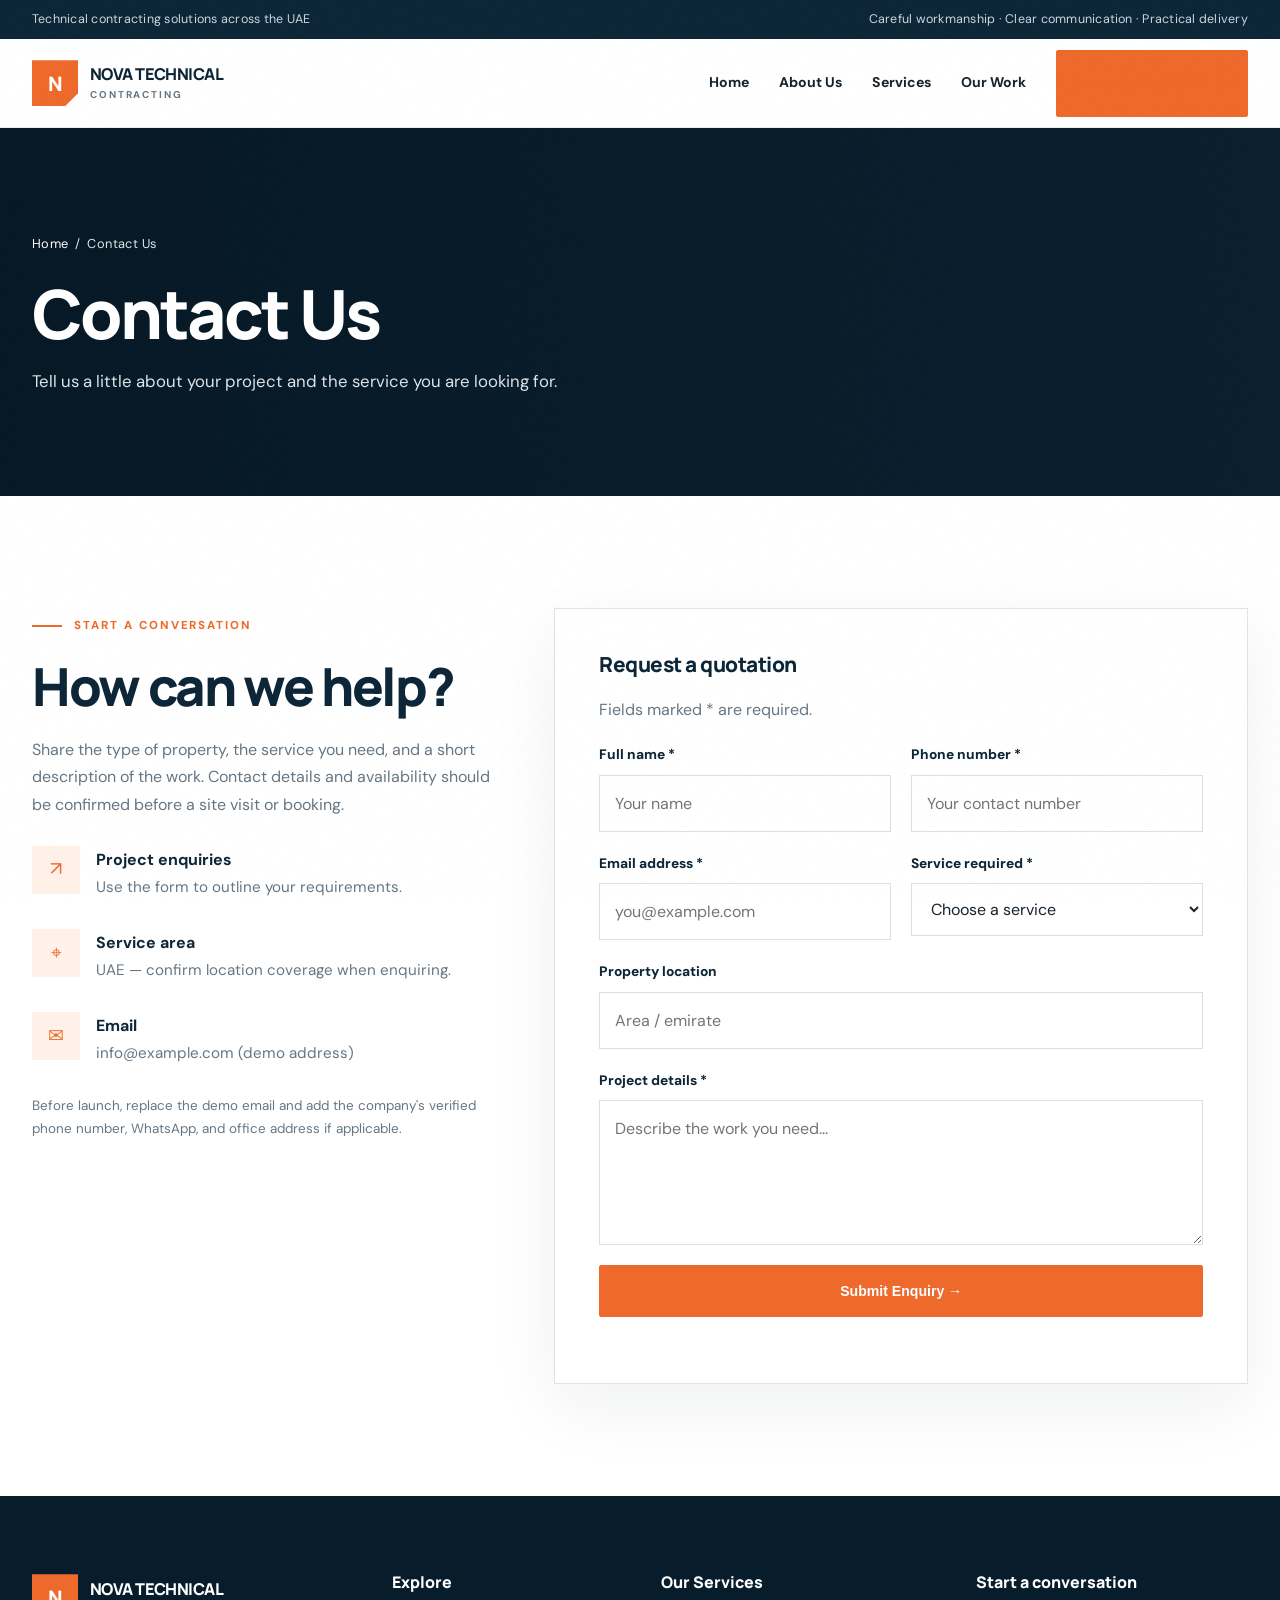
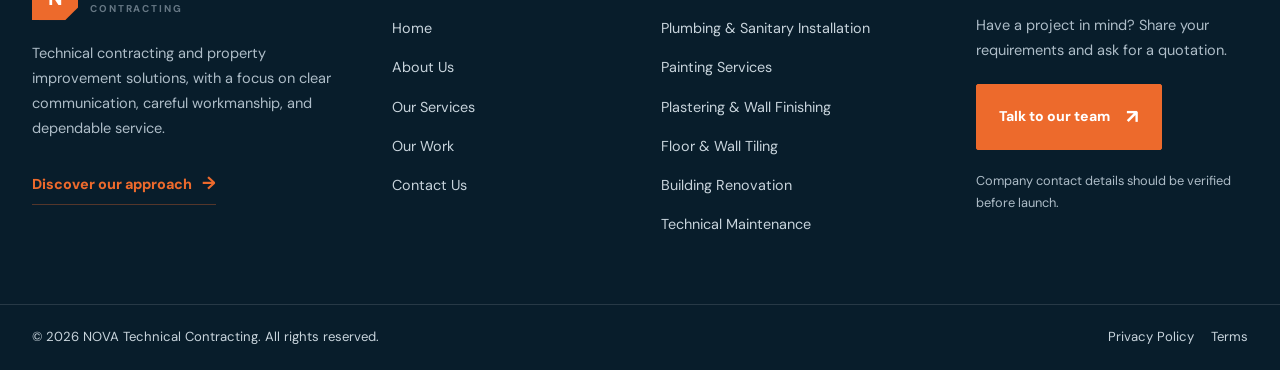
<file: technical-contracting-site/contact.html>
<!doctype html><html lang="en"><head><meta charset="utf-8"><meta name="viewport" content="width=device-width, initial-scale=1"><meta name="description" content="Contact our team about technical contracting, plumbing, painting, tiling, renovation, and property maintenance enquiries in the UAE."><meta name="theme-color" content="#102a43"><link rel="canonical" href="https://www.example.com/contact.html"><link rel="stylesheet" href="./assets/styles.css"><title>Contact Us | NOVA Technical Contracting</title><script type="application/ld+json">{"@context":"https://schema.org","@type":"GeneralContractor","name":"NOVA Technical Contracting","description":"Technical contracting and property improvement services in the UAE","url":"https://www.example.com"}</script></head><body><div id="header"></div><main data-title="Contact Us"><section class="page-hero"><div class="container"><div class="breadcrumbs"><a href="./index.html">Home</a> &nbsp;/&nbsp; Contact Us</div><h1>Contact Us</h1><p>Tell us a little about your project and the service you are looking for.</p></div></section><section class="section"><div class="container contact-grid"><div><span class="eyebrow">Start a conversation</span><h2>How can we help?</h2><p>Share the type of property, the service you need, and a short description of the work. Contact details and availability should be confirmed before a site visit or booking.</p><div class="contact-item"><div class="contact-icon">↗</div><div><strong>Project enquiries</strong><span>Use the form to outline your requirements.</span></div></div><div class="contact-item"><div class="contact-icon">⌖</div><div><strong>Service area</strong><span>UAE — confirm location coverage when enquiring.</span></div></div><div class="contact-item"><div class="contact-icon">✉</div><div><strong>Email</strong><a href="mailto:info@example.com">info@example.com (demo address)</a></div></div><p style="font-size:.84rem">Before launch, replace the demo email and add the company's verified phone number, WhatsApp, and office address if applicable.</p></div><div class="form-card"><h3>Request a quotation</h3><p>Fields marked * are required.</p><form id="contact-form"><div class="form-grid"><div class="field"><label for="name">Full name *</label><input id="name" name="name" required autocomplete="name" placeholder="Your name"></div><div class="field"><label for="phone">Phone number *</label><input id="phone" name="phone" required autocomplete="tel" placeholder="Your contact number"></div><div class="field"><label for="email">Email address *</label><input id="email" name="email" type="email" required autocomplete="email" placeholder="you@example.com"></div><div class="field"><label for="service">Service required *</label><select id="service" name="service" required><option value="">Choose a service</option><option>Plumbing & Sanitary Installation</option><option>Painting Services</option><option>Plastering & Wall Finishing</option><option>Floor & Wall Tiling</option><option>Building Renovation</option><option>Technical Maintenance</option><option>Other / Not sure</option></select></div><div class="field full"><label for="location">Property location</label><input id="location" name="location" placeholder="Area / emirate"></div><div class="field full"><label for="details">Project details *</label><textarea id="details" name="details" required placeholder="Describe the work you need..."></textarea></div><div class="field full"><button class="btn" type="submit">Submit Enquiry →</button><div class="form-status" role="status" aria-live="polite"></div></div></div></form></div></div></section></main><div id="footer"></div><script src="./assets/site.js" defer></script></body></html>
</file>
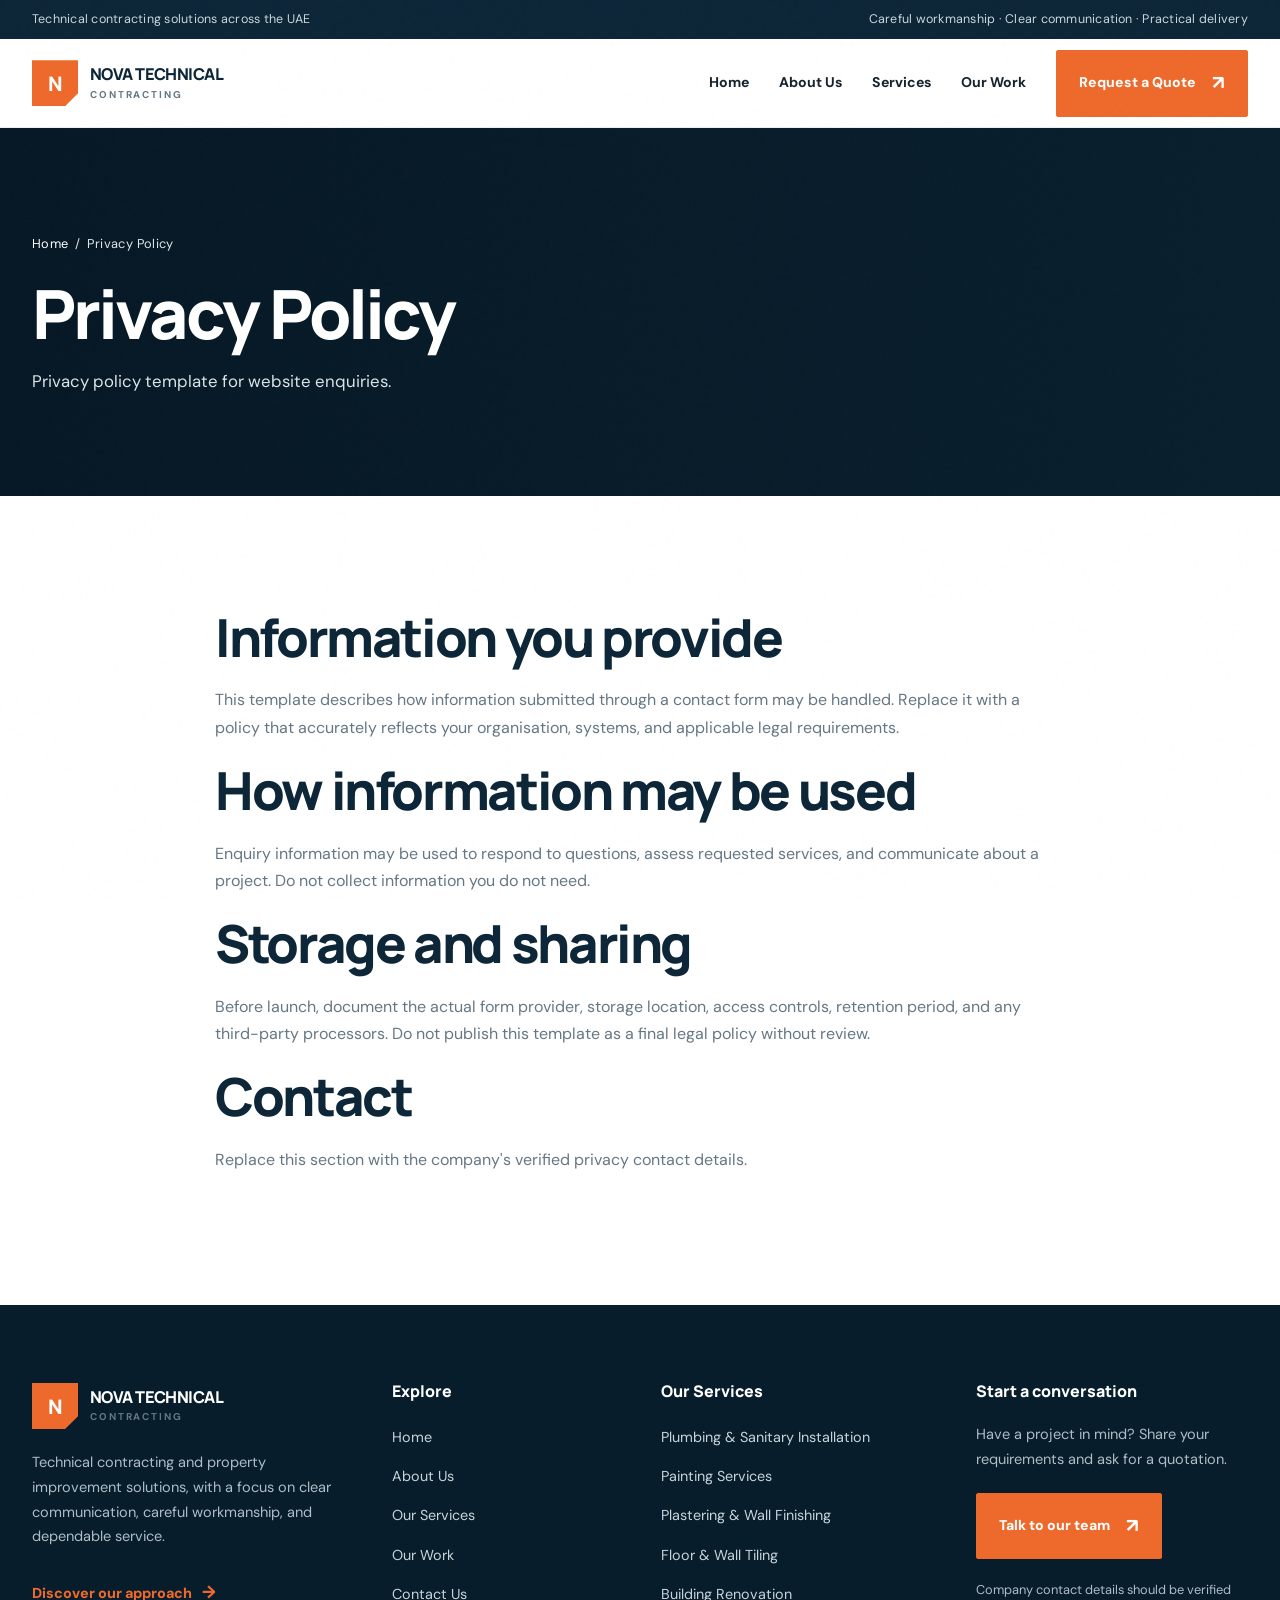
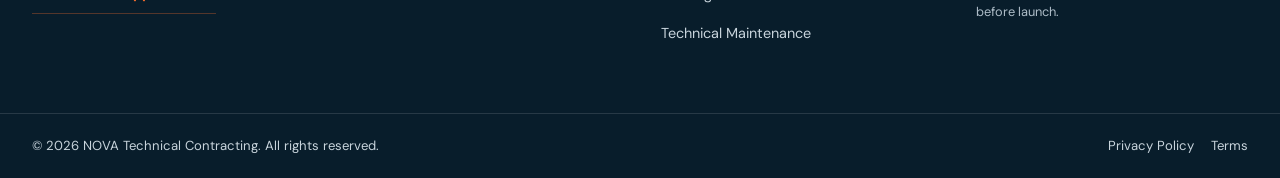
<file: technical-contracting-site/privacy.html>
<!doctype html><html lang="en"><head><meta charset="utf-8"><meta name="viewport" content="width=device-width, initial-scale=1"><meta name="description" content="Privacy policy template for website enquiries."><meta name="theme-color" content="#102a43"><link rel="canonical" href="https://www.example.com/privacy.html"><link rel="stylesheet" href="./assets/styles.css"><title>Privacy Policy | NOVA Technical Contracting</title><script type="application/ld+json">{"@context":"https://schema.org","@type":"GeneralContractor","name":"NOVA Technical Contracting","description":"Technical contracting and property improvement services in the UAE","url":"https://www.example.com"}</script></head><body><div id="header"></div><main data-title="Privacy Policy"><section class="page-hero"><div class="container"><div class="breadcrumbs"><a href="./index.html">Home</a> &nbsp;/&nbsp; Privacy Policy</div><h1>Privacy Policy</h1><p>Privacy policy template for website enquiries.</p></div></section><section class="section"><div class="container" style="max-width:850px"><h2>Information you provide</h2><p>This template describes how information submitted through a contact form may be handled. Replace it with a policy that accurately reflects your organisation, systems, and applicable legal requirements.</p><h2>How information may be used</h2><p>Enquiry information may be used to respond to questions, assess requested services, and communicate about a project. Do not collect information you do not need.</p><h2>Storage and sharing</h2><p>Before launch, document the actual form provider, storage location, access controls, retention period, and any third-party processors. Do not publish this template as a final legal policy without review.</p><h2>Contact</h2><p>Replace this section with the company's verified privacy contact details.</p></div></section></main><div id="footer"></div><script src="./assets/site.js" defer></script></body></html>
</file>
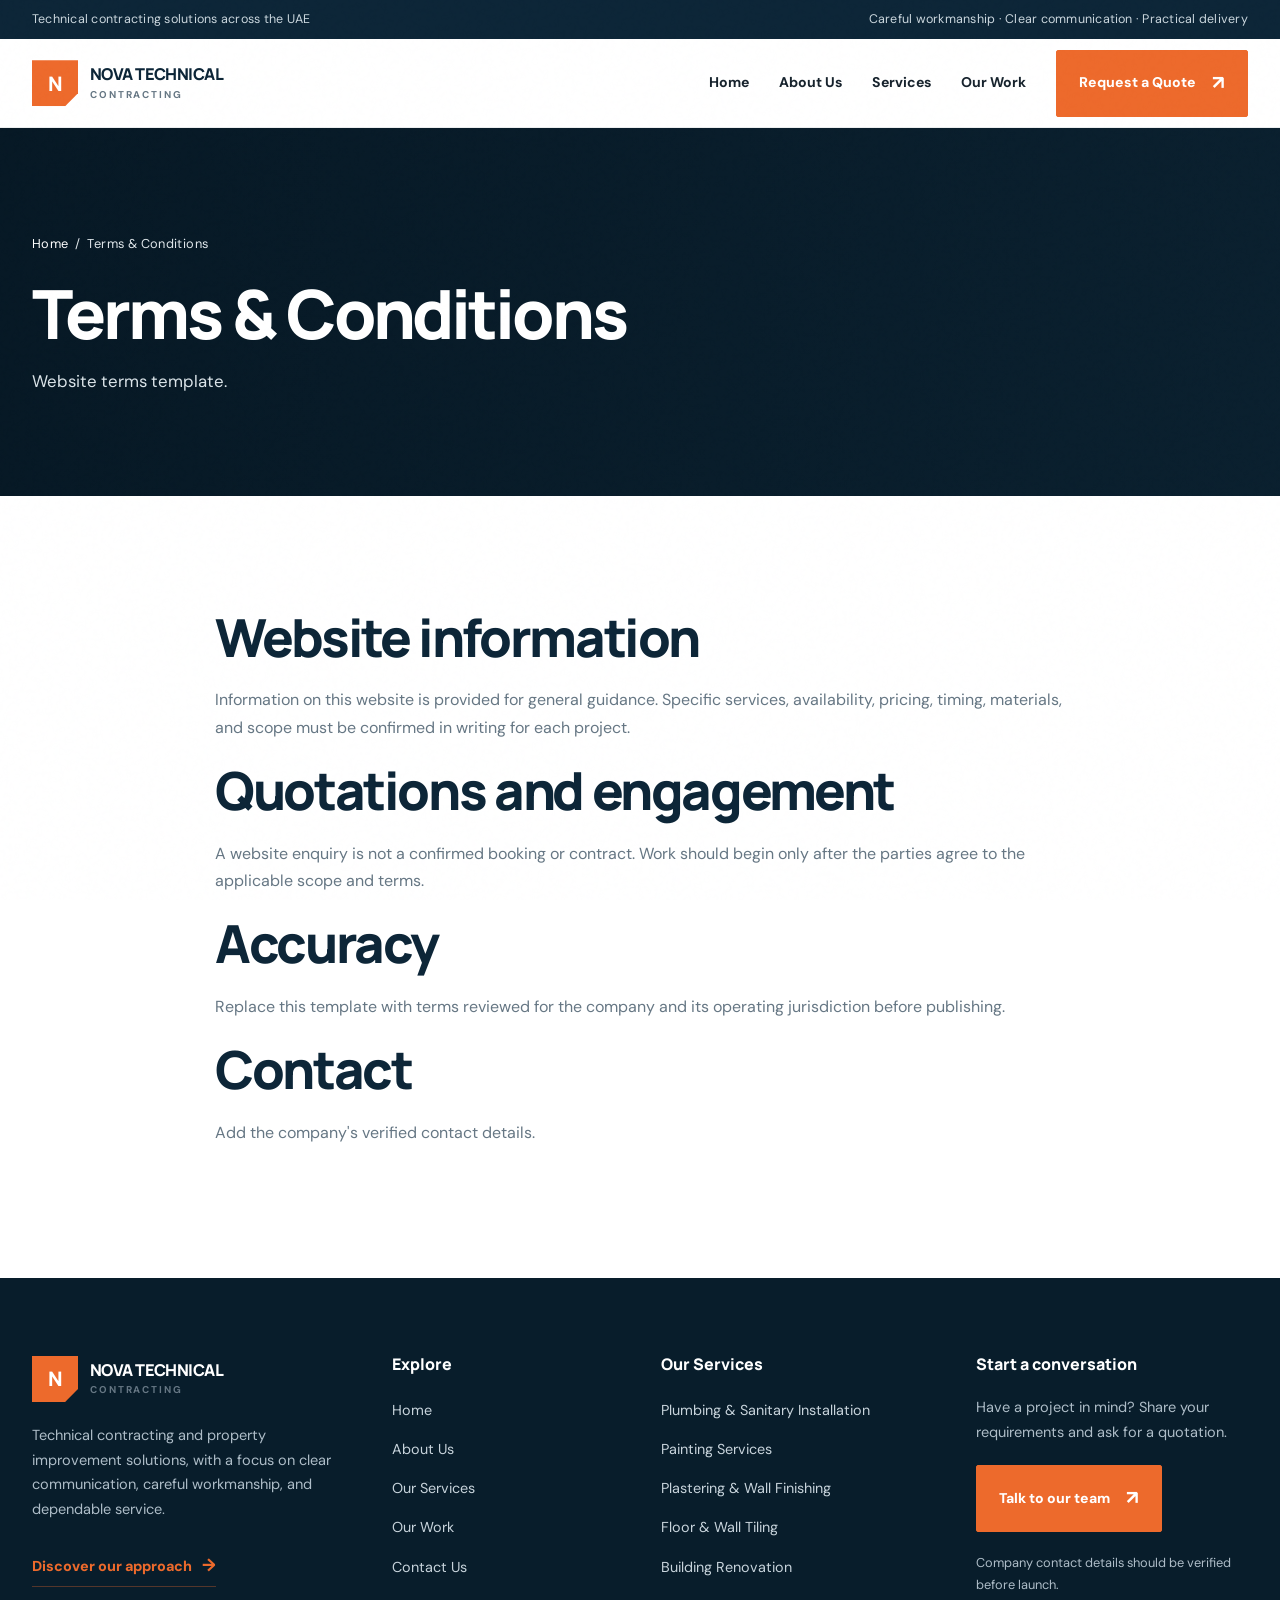
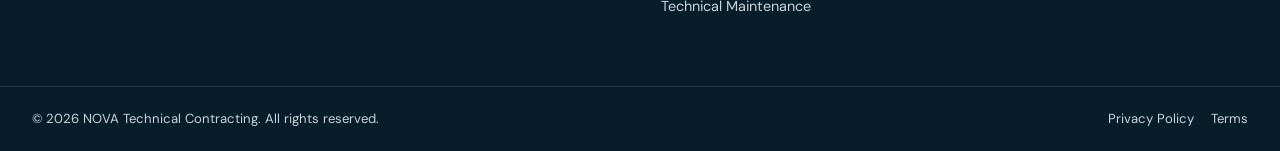
<file: technical-contracting-site/terms.html>
<!doctype html><html lang="en"><head><meta charset="utf-8"><meta name="viewport" content="width=device-width, initial-scale=1"><meta name="description" content="Website terms template."><meta name="theme-color" content="#102a43"><link rel="canonical" href="https://www.example.com/terms.html"><link rel="stylesheet" href="./assets/styles.css"><title>Terms & Conditions | NOVA Technical Contracting</title><script type="application/ld+json">{"@context":"https://schema.org","@type":"GeneralContractor","name":"NOVA Technical Contracting","description":"Technical contracting and property improvement services in the UAE","url":"https://www.example.com"}</script></head><body><div id="header"></div><main data-title="Terms & Conditions"><section class="page-hero"><div class="container"><div class="breadcrumbs"><a href="./index.html">Home</a> &nbsp;/&nbsp; Terms & Conditions</div><h1>Terms & Conditions</h1><p>Website terms template.</p></div></section><section class="section"><div class="container" style="max-width:850px"><h2>Website information</h2><p>Information on this website is provided for general guidance. Specific services, availability, pricing, timing, materials, and scope must be confirmed in writing for each project.</p><h2>Quotations and engagement</h2><p>A website enquiry is not a confirmed booking or contract. Work should begin only after the parties agree to the applicable scope and terms.</p><h2>Accuracy</h2><p>Replace this template with terms reviewed for the company and its operating jurisdiction before publishing.</p><h2>Contact</h2><p>Add the company's verified contact details.</p></div></section></main><div id="footer"></div><script src="./assets/site.js" defer></script></body></html>
</file>
<file: technical-contracting-site/assets/styles.css>
@import url('https://fonts.googleapis.com/css2?family=DM+Sans:wght@400;500;600;700&family=Manrope:wght@400;500;600;700;800&display=swap');
:root{--ink:#17232d;--navy:#0d2638;--navy2:#153c52;--orange:#ed6a2c;--orange2:#ff8a50;--muted:#667784;--pale:#f3f5f4;--line:#dfe5e7;--white:#fff;--max:1240px;--ease:cubic-bezier(.22,.8,.25,1)}
*{box-sizing:border-box}html{scroll-behavior:smooth;scroll-padding-top:100px}body{margin:0;font-family:'DM Sans',sans-serif;color:var(--ink);line-height:1.7;background:#fff;-webkit-font-smoothing:antialiased}body:before{content:"";position:fixed;inset:0;pointer-events:none;z-index:1000;opacity:.025;background-image:url("data:image/svg+xml,%3Csvg viewBox='0 0 180 180' xmlns='http://www.w3.org/2000/svg'%3E%3Cfilter id='n'%3E%3CfeTurbulence type='fractalNoise' baseFrequency='.9' numOctaves='3' stitchTiles='stitch'/%3E%3C/filter%3E%3Crect width='100%25' height='100%25' filter='url(%23n)' opacity='.24'/%3E%3C/svg%3E")}
h1,h2,h3,h4{font-family:Manrope,sans-serif;color:var(--navy);line-height:1.12;letter-spacing:-.045em;margin:0 0 20px}h1{font-size:clamp(3rem,6.2vw,6.4rem);font-weight:800;line-height:.99}h2{font-size:clamp(2.2rem,4.1vw,4rem);font-weight:800}h3{font-size:1.3rem;font-weight:800;letter-spacing:-.025em}p{margin:0 0 20px;color:var(--muted)}a{color:inherit;text-decoration:none}img{max-width:100%}.container{width:min(var(--max),calc(100% - 64px));margin:auto}.topbar{background:var(--navy);color:#cbd7de;font-size:.78rem;padding:9px 0;letter-spacing:.02em}.topbar .container{display:flex;justify-content:space-between;gap:20px}.topbar a{color:white}.site-header{background:rgba(255,255,255,.96);position:sticky;top:0;z-index:100;border-bottom:1px solid rgba(13,38,56,.08);backdrop-filter:blur(16px);transition:box-shadow .3s,background .3s}.site-header.scrolled{box-shadow:0 12px 35px #102a4310;background:rgba(255,255,255,.98)}.nav-wrap{height:88px;display:flex;align-items:center;justify-content:space-between;gap:30px}.brand{display:flex;align-items:center;gap:12px;font-family:Manrope,sans-serif;font-weight:800;color:var(--navy);font-size:1.02rem;line-height:1.05;letter-spacing:-.035em;flex-shrink:0}.brand-mark{width:46px;height:46px;display:grid;place-items:center;background:var(--orange);color:white;font-weight:800;font-size:1.25rem;clip-path:polygon(0 0,100% 0,100% 72%,72% 100%,0 100%);box-shadow:7px 7px 0 #ed6a2c22}.brand small{display:block;font-family:'DM Sans',sans-serif;font-size:.62rem;letter-spacing:.19em;color:var(--muted);font-weight:700;margin-top:6px}.nav-links{display:flex;align-items:center;gap:30px;font-size:.88rem;font-weight:700}.nav-links>a:not(.btn){position:relative;padding:10px 0}.nav-links>a:not(.btn):after{content:'';position:absolute;left:0;bottom:3px;height:2px;width:100%;background:var(--orange);transform:scaleX(0);transform-origin:left;transition:transform .25s var(--ease)}.nav-links>a:not(.btn):hover:after,.nav-links>a.active:after{transform:scaleX(1)}.nav-links>a.active{color:var(--orange)}.btn{display:inline-flex;align-items:center;justify-content:center;gap:16px;background:var(--orange);color:#fff;padding:16px 22px;font-weight:800;font-size:.88rem;border:1px solid var(--orange);border-radius:2px;transition:transform .25s var(--ease),background .25s,box-shadow .25s;cursor:pointer;min-height:52px}.btn span{font-size:1.2rem;transition:transform .25s}.btn:hover{background:#d9571c;border-color:#d9571c;transform:translateY(-3px);box-shadow:0 12px 25px #ed6a2c35}.btn:hover span{transform:translateX(4px)}.btn-outline{background:transparent;border-color:#ffffff80;color:#fff}.btn-outline:hover{background:white;color:var(--navy);border-color:white}.btn-dark{background:var(--navy);border-color:var(--navy)}.btn-dark:hover{background:var(--navy2);border-color:var(--navy2)}.menu-toggle{display:none;background:none;border:1px solid var(--line);width:46px;height:46px;font-size:1.5rem;color:var(--navy);cursor:pointer}
.hero{position:relative;min-height:min(790px,calc(100vh - 105px));display:flex;align-items:center;color:#fff;overflow:hidden;background:#102a3b;isolation:isolate}.hero:before{content:'';position:absolute;inset:0;z-index:-2;background:url('https://images.unsplash.com/photo-1504307651254-35680f356dfd?auto=format&fit=crop&w=2400&q=90') center 48%/cover;animation:heroZoom 18s ease-in-out infinite alternate}.hero:after{content:'';position:absolute;inset:0;z-index:-1;background:linear-gradient(90deg,rgba(5,20,31,.91) 0%,rgba(5,20,31,.75) 44%,rgba(5,20,31,.18) 100%),linear-gradient(0deg,rgba(5,20,31,.35),transparent 55%)}@keyframes heroZoom{from{transform:scale(1)}to{transform:scale(1.08)}}.hero .container{position:relative}.hero-inner{padding:100px 0 110px;max-width:860px}.eyebrow{display:inline-flex;align-items:center;gap:12px;text-transform:uppercase;letter-spacing:.17em;font-size:.72rem;font-weight:800;color:var(--orange);margin-bottom:22px}.eyebrow:before{content:'';height:2px;width:30px;background:currentColor}.hero h1{color:#fff;max-width:900px;text-wrap:balance}.hero h1 em{font-style:normal;color:var(--orange2)}.hero p{font-size:clamp(1rem,1.4vw,1.18rem);line-height:1.8;color:#dbe3e8;max-width:620px;margin:26px 0 34px}.hero-actions{display:flex;gap:14px;flex-wrap:wrap}.hero-kicker{display:flex;align-items:center;gap:13px;color:#e5edf1;font-size:.8rem;margin-top:52px}.hero-kicker:before{content:'';width:48px;height:1px;background:var(--orange)}.hero-scroll{position:absolute;right:32px;bottom:38px;writing-mode:vertical-rl;color:#e1e7eb;font-size:.7rem;letter-spacing:.18em;text-transform:uppercase;display:flex;gap:13px;align-items:center}.hero-scroll:after{content:'';width:1px;height:50px;background:var(--orange)}.trust-strip{background:var(--orange);color:#fff;padding:19px 0}.trust-strip .container{display:flex;justify-content:space-between;align-items:center;gap:24px;flex-wrap:wrap}.trust-strip strong{font-family:Manrope,sans-serif;font-size:1rem}.trust-strip span{font-size:.86rem;font-weight:600;color:#fff9}.section{padding:112px 0}.section-sm{padding:68px 0}.section-head{max-width:760px;margin-bottom:48px}.section-head h2{margin-bottom:20px}.section-head p{font-size:1.02rem;max-width:650px}.section-head.center{text-align:center;margin-left:auto;margin-right:auto}.section-head.center p{margin-left:auto;margin-right:auto}.section-head.center .eyebrow{justify-content:center}.two-col{display:grid;grid-template-columns:1.05fr .95fr;gap:clamp(38px,7vw,100px);align-items:center}.two-col h2{max-width:650px}.photo-panel{position:relative;min-height:540px;background:#e5ebef;overflow:hidden}.photo-panel:before{content:'';position:absolute;z-index:1;inset:18px -18px -18px 18px;border:1px solid var(--orange);pointer-events:none}.photo-panel img{width:100%;height:100%;min-height:540px;object-fit:cover;display:block;transition:transform 1s var(--ease)}.photo-panel:hover img{transform:scale(1.035)}.photo-note{position:absolute;z-index:2;bottom:26px;left:26px;background:#fff;padding:22px 26px;max-width:270px;box-shadow:0 12px 35px #0b223322;border-left:3px solid var(--orange)}.photo-note strong{display:block;color:var(--navy);font-family:Manrope,sans-serif;font-size:1.15rem;line-height:1.25}.photo-note span{font-size:.86rem;color:var(--muted)}.text-link{display:inline-flex;align-items:center;gap:10px;color:var(--orange);font-weight:800;font-size:.9rem;border-bottom:1px solid #ed6a2c55;padding-bottom:5px;transition:gap .25s}.text-link span{font-size:1.1rem}.text-link:hover{gap:17px}.bg-pale{background:var(--pale)}.service-grid{display:grid;grid-template-columns:repeat(3,1fr);gap:22px}.service-card{position:relative;border:1px solid #e4e8e9;background:#fff;transition:transform .35s var(--ease),box-shadow .35s;overflow:hidden}.service-card:hover{transform:translateY(-8px);box-shadow:0 24px 60px #0b223318}.service-card img{width:100%;height:270px;object-fit:cover;display:block;transition:transform .8s var(--ease);filter:saturate(.9)}.service-card:hover img{transform:scale(1.06);filter:saturate(1.1)}.service-card-body{padding:27px 27px 30px}.service-card h3{min-height:2.7em;margin-bottom:12px}.service-card p{font-size:.94rem;min-height:4.7em}.service-card-body .text-link{margin-top:5px}.service-card:after{content:'↗';position:absolute;right:0;top:0;width:44px;height:44px;background:var(--orange);color:white;display:grid;place-items:center;font-size:1.15rem;opacity:0;transform:translate(-8px,8px);transition:.25s}.service-card:hover:after{opacity:1;transform:translate(0,0)}.feature-grid{display:grid;grid-template-columns:repeat(4,1fr);gap:30px}.feature{padding:30px 0 0;border-top:2px solid var(--orange)}.feature-number{font-family:Manrope,sans-serif;font-size:2.6rem;color:#d5dfe4;font-weight:800;margin-bottom:18px;letter-spacing:-.06em}.feature h3{font-size:1.12rem}.feature p{font-size:.92rem}.process-grid{display:grid;grid-template-columns:repeat(4,1fr);gap:18px;counter-reset:steps}.process-card{counter-increment:steps;padding:30px 25px;background:#fff;border:1px solid var(--line);transition:transform .3s,border-color .3s}.process-card:hover{transform:translateY(-5px);border-color:var(--orange)}.process-card:before{content:'0' counter(steps);display:block;color:var(--orange);font-family:Manrope,sans-serif;font-weight:800;font-size:1.7rem;margin-bottom:26px}.project-grid{display:grid;grid-template-columns:1.25fr 1fr 1fr;gap:18px}.project{height:380px;position:relative;overflow:hidden;background:#dfe5e9}.project img{width:100%;height:100%;object-fit:cover;transition:transform .8s var(--ease)}.project:hover img{transform:scale(1.07)}.project:after{content:'';position:absolute;inset:30% 0 0;background:linear-gradient(transparent,rgba(8,29,46,.9))}.project-label{position:absolute;z-index:1;inset:auto 0 0;padding:35px 24px 23px;color:#fff}.project-label strong{display:block;font-family:Manrope,sans-serif;font-size:1.15rem}.project-label span{font-size:.84rem;color:#e0e7eb}.cta-band{position:relative;overflow:hidden;background:var(--navy);color:#fff;padding:76px 0}.cta-band:after{content:'N';position:absolute;right:5%;top:-100px;font:800 28rem/1 Manrope,sans-serif;color:#ffffff05;pointer-events:none}.cta-band .container{position:relative;z-index:1;display:flex;justify-content:space-between;align-items:center;gap:30px}.cta-band h2{color:#fff;font-size:clamp(2rem,3.5vw,3.3rem);max-width:780px;margin-bottom:12px}.cta-band p{color:#cbd7e0;margin:0}.page-hero{position:relative;isolation:isolate;overflow:hidden;padding:105px 0 100px;background:#102b3d;color:#fff}.page-hero:before{content:'';position:absolute;inset:0;z-index:-2;background:url('https://images.unsplash.com/photo-1486406146926-c627a92ad1ab?auto=format&fit=crop&w=2200&q=90') center 48%/cover;animation:heroZoom 18s ease-in-out infinite alternate}.page-hero:after{content:'';position:absolute;inset:0;z-index:-1;background:linear-gradient(90deg,rgba(6,23,35,.9),rgba(6,23,35,.54))}.page-hero h1{color:#fff;font-size:clamp(2.7rem,5.3vw,5rem);max-width:950px}.page-hero p{color:#dbe4e9;max-width:700px;font-size:1.05rem;margin-bottom:0}.breadcrumbs{font-size:.8rem;color:#e0e7eb;margin-bottom:25px;letter-spacing:.03em}.breadcrumbs a{color:#fff}.breadcrumbs a:hover{color:var(--orange2)}.service-detail{display:grid;grid-template-columns:minmax(0,1fr) 330px;gap:55px;align-items:start}.service-detail img{width:100%;max-height:540px;object-fit:cover;margin-bottom:30px}.service-detail article p{font-size:1rem}.sidebar{background:var(--pale);padding:30px;border-top:3px solid var(--orange)}.sidebar h3{margin-bottom:15px}.sidebar a{display:block;padding:13px 0;border-bottom:1px solid var(--line);font-weight:700;font-size:.9rem}.sidebar a:hover{color:var(--orange)}.check-list{list-style:none;padding:0;margin:25px 0}.check-list li{padding:9px 0 9px 32px;position:relative;color:var(--muted)}.check-list li:before{content:'✓';position:absolute;left:0;top:9px;color:var(--orange);font-weight:800}.contact-grid{display:grid;grid-template-columns:.8fr 1.2fr;gap:60px;align-items:start}.contact-item{display:flex;gap:16px;margin:28px 0}.contact-icon{flex:0 0 48px;height:48px;background:#fff0e8;color:var(--orange);display:grid;place-items:center;font-size:1.2rem}.contact-item strong{display:block;color:var(--navy)}.contact-item span,.contact-item a{color:var(--muted);font-size:.95rem}.form-card{padding:clamp(25px,4vw,44px);border:1px solid var(--line);background:#fff;box-shadow:0 22px 65px #0b223310}.form-grid{display:grid;grid-template-columns:1fr 1fr;gap:20px}.field{display:flex;flex-direction:column;gap:8px}.field.full{grid-column:1/-1}.field label{font-size:.86rem;font-weight:800;color:var(--navy)}.field input,.field select,.field textarea{width:100%;font:inherit;padding:14px 15px;border:1px solid #d8e0e6;border-radius:0;background:#fff;color:var(--ink);transition:border-color .2s,box-shadow .2s}.field input:focus,.field select:focus,.field textarea:focus{outline:0;border-color:var(--orange);box-shadow:0 0 0 3px #ed6a2c1c}.field textarea{min-height:145px;resize:vertical}.form-status{font-size:.9rem;margin-top:14px}.faq-list details{border-bottom:1px solid var(--line);padding:22px 0}.faq-list summary{font-weight:800;color:var(--navy);cursor:pointer;list-style:none;display:flex;justify-content:space-between;gap:20px}.faq-list summary:after{content:'+';font-size:1.3rem;color:var(--orange)}.faq-list details[open] summary:after{content:'−'}.faq-list details p{margin:14px 0 0}.site-footer{background:#081d2b;color:#c8d4dc;padding:78px 0 0}.footer-grid{display:grid;grid-template-columns:1.4fr 1fr 1.2fr 1.2fr;gap:42px;padding-bottom:55px}.footer-brand{color:#fff;margin-bottom:22px}.site-footer p{color:#aebdc8;font-size:.91rem}.site-footer h3{color:#fff;font-size:1rem;letter-spacing:0;margin-bottom:22px}.footer-links{list-style:none;padding:0;margin:0}.footer-links li{margin:12px 0}.footer-links a{font-size:.9rem;color:#c8d4dc;transition:color .2s,padding .2s}.footer-links a:hover{color:var(--orange2);padding-left:3px}.footer-bottom{border-top:1px solid #ffffff20;padding:21px 0;font-size:.82rem}.footer-bottom .container{display:flex;justify-content:space-between;gap:20px;flex-wrap:wrap}.footer-bottom a{margin-left:17px}.mobile-only{display:none}.reveal{opacity:0;transform:translateY(28px);transition:opacity .8s var(--ease),transform .8s var(--ease)}.reveal.is-visible{opacity:1;transform:translateY(0)}.reveal-delay-1{transition-delay:.1s}.reveal-delay-2{transition-delay:.2s}.reveal-delay-3{transition-delay:.3s}.image-reveal{overflow:hidden}.image-reveal img{transform:scale(1.06);transition:transform 1.2s var(--ease)}.image-reveal.is-visible img{transform:scale(1)}.back-to-top{position:fixed;z-index:90;right:24px;bottom:24px;width:48px;height:48px;border:0;background:var(--orange);color:#fff;font-size:1.25rem;box-shadow:0 8px 24px #0002;cursor:pointer;opacity:0;pointer-events:none;transform:translateY(10px);transition:.25s}.back-to-top.visible{opacity:1;pointer-events:auto;transform:translateY(0)}
@media(max-width:1050px){.nav-links{gap:18px}.nav-links .btn{padding:13px 15px}.service-grid{grid-template-columns:repeat(2,1fr)}.feature-grid,.process-grid{grid-template-columns:repeat(2,1fr)}.footer-grid{grid-template-columns:repeat(2,1fr)}.project-grid{grid-template-columns:1fr 1fr}.project:first-child{grid-column:1/-1}.two-col{gap:40px}.service-detail{grid-template-columns:minmax(0,1fr) 270px;gap:30px}.hero{min-height:680px}}
@media(max-width:760px){.container{width:min(var(--max),calc(100% - 36px))}.topbar .container{justify-content:center;text-align:center}.topbar .top-extra{display:none}.nav-wrap{height:74px}.menu-toggle{display:block}.nav-links{display:none;position:absolute;left:0;right:0;top:74px;background:#fff;padding:14px 22px 24px;box-shadow:0 22px 32px #0b223322;flex-direction:column;align-items:stretch;gap:0;border-top:1px solid var(--line)}.nav-links.open{display:flex}.nav-links>a{padding:13px 0;border-bottom:1px solid #edf0f2}.nav-links>a:not(.btn):after{display:none}.nav-links .btn{margin-top:15px;text-align:center}.hero{min-height:660px;background-position:60% center}.hero:after{background:linear-gradient(90deg,rgba(5,20,31,.87),rgba(5,20,31,.48)),linear-gradient(0deg,rgba(5,20,31,.4),transparent)}.hero-inner{padding:85px 0 100px}.hero h1{font-size:clamp(3rem,11vw,4.8rem)}.hero p{font-size:1rem}.hero-kicker{margin-top:35px}.hero-scroll{display:none}.section{padding:75px 0}.section-sm{padding:50px 0}.two-col,.contact-grid,.service-detail{grid-template-columns:1fr}.photo-panel,.photo-panel img{min-height:380px}.photo-panel:before{inset:12px -12px -12px 12px}.service-grid{grid-template-columns:1fr}.service-card img{height:clamp(240px,60vw,360px)}.service-card h3,.service-card p{min-height:0}.feature-grid,.process-grid{grid-template-columns:1fr 1fr;gap:22px}.project-grid{grid-template-columns:1fr}.project,.project:first-child{grid-column:auto;height:310px}.cta-band{padding:60px 0}.cta-band .container{align-items:flex-start;flex-direction:column}.footer-grid{grid-template-columns:1fr 1fr;gap:32px}.sidebar{order:2}.form-card{padding:24px}.page-hero{padding:75px 0}.trust-strip .container{justify-content:center;text-align:center}.service-detail{gap:30px}}
@media(max-width:470px){.brand{font-size:.88rem}.brand-mark{width:40px;height:40px}.brand small{font-size:.55rem}.feature-grid,.process-grid,.footer-grid,.form-grid{grid-template-columns:1fr}.field.full{grid-column:auto}.hero-actions .btn{width:100%}.footer-bottom .container{flex-direction:column}.footer-bottom a{margin:0 14px 0 0}.photo-note{left:12px;bottom:12px}.section-head{margin-bottom:32px}.page-hero h1{font-size:2.8rem}.photo-panel,.photo-panel img{min-height:310px}.hero{min-height:630px}}
@media(prefers-reduced-motion:reduce){*,*:before,*:after{scroll-behavior:auto!important;animation:none!important;transition:none!important}.reveal{opacity:1;transform:none}}
</file>
